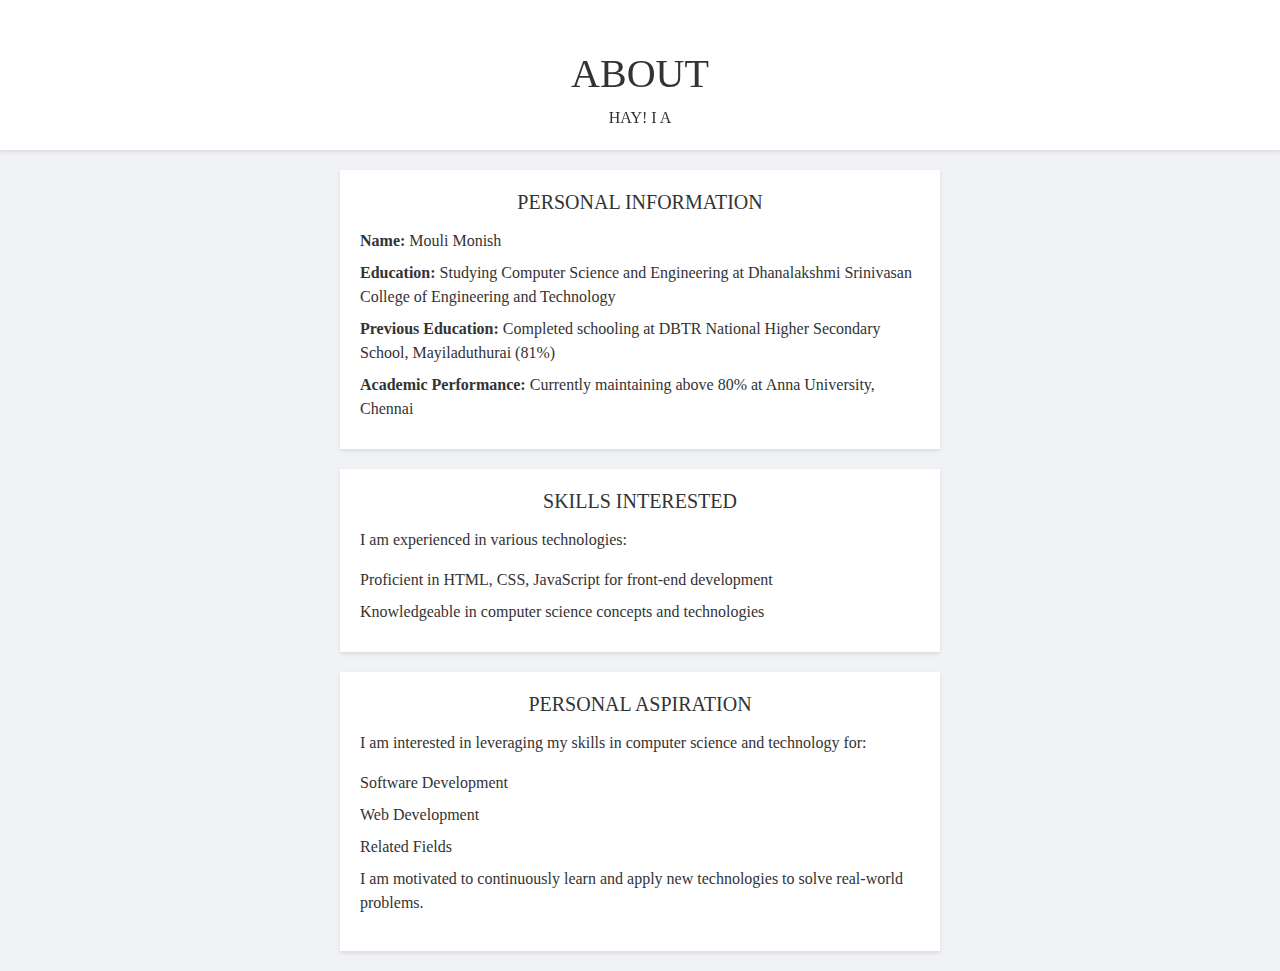
<file: portfolio/about.html>
<!DOCTYPE html>
<html lang="en">
<head>
    <meta charset="UTF-8">
    <meta name="viewport" content="width=device-width, initial-scale=1.0">
    <title>About Me</title>
    <link href="https://cdn.jsdelivr.net/npm/bootstrap@5.3.3/dist/css/bootstrap.min.css" rel="stylesheet" integrity="sha384-QWTKZyjpPEjISv5WaRU9OFeRpok6YctnYmDr5pNlyT2bRjXh0JMhjY6hW+ALEwIH" crossorigin="anonymous"/>
    <link rel="stylesheet" href="styles/about.css">
</head>
<body>

    <header class="about-header">
        <h1>ABOUT</h1>
        <P id="developerRole"></P>
    </header>

    <section class="about-section">
        <div class="info-box">
            <h2>PERSONAL INFORMATION</h2>
            <ul>
                <li><strong>Name:</strong> Mouli Monish</li>
                <li><strong>Education:</strong> Studying Computer Science and Engineering at Dhanalakshmi Srinivasan College of Engineering and Technology</li>
                <li><strong>Previous Education:</strong> Completed schooling at DBTR National Higher Secondary School, Mayiladuthurai (81%)</li>
                <li><strong>Academic Performance:</strong> Currently maintaining above 80% at Anna University, Chennai</li>
            </ul>
        </div>

        <div class="info-box">
            <h2>SKILLS INTERESTED</h2>
            <p>I am experienced in various technologies:</p>
            <ul>
                <li>Proficient in HTML, CSS, JavaScript for front-end development</li>
                <li>Knowledgeable in computer science concepts and technologies</li>
            </ul>
        </div>

        <div class="info-box">
            <h2>PERSONAL ASPIRATION</h2>
            <p>I am interested in leveraging my skills in computer science and technology for:</p>
            <ul>
                <li>Software Development</li>
                <li>Web Development</li>
                <li>Related Fields</li>
            </ul>
            <p>I am motivated to continuously learn and apply new technologies to solve real-world problems.</p>
        </div>
    </section>


    <script>
        // JavaScript for typewriter animation
        const developerRoleElement = document.getElementById('developerRole');
        const roles = ['HAY! I AM MOULI MONISH ','HERE YO CAN SEE MY DETAILS']; // Array of roles to cycle through
        let roleIndex = 0;
        let charIndex = 0;
        const typingSpeed = 100; // Typing speed in milliseconds
      
        function typeWriter() {
            if (charIndex < roles[roleIndex].length) {
                developerRoleElement.textContent += roles[roleIndex].charAt(charIndex);
                charIndex++;
                setTimeout(typeWriter, typingSpeed);
            } else {
                // Move to next role in the array
                setTimeout(eraseText, 2000); // Wait for 2 seconds before erasing text
            }
        }
      
        function eraseText() {
            if (charIndex >= 0) {
                const currentText = roles[roleIndex].substring(0, charIndex);
                developerRoleElement.textContent = currentText;
                charIndex--;
                setTimeout(eraseText, 50); // Erasing speed
            } else {
                // Move to the next role in the array
                roleIndex = (roleIndex + 1) % roles.length;
                setTimeout(typeWriter, 1000); // Wait for 1 second before typing the next role
            }
        }
      
        // Start the typewriter animation
        typeWriter();
      </script>
      

</body>
</html>
</file>
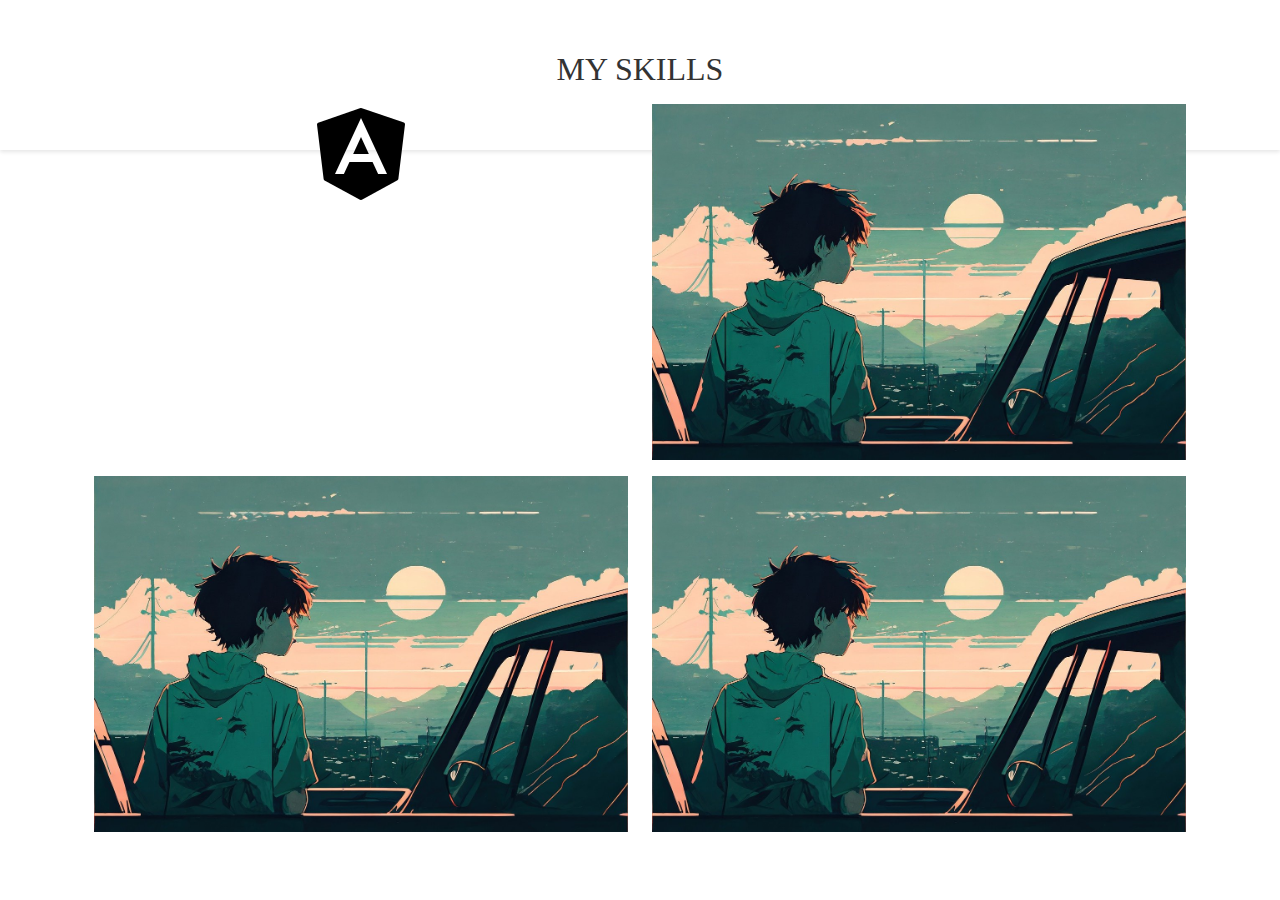
<file: portfolio/skill.html>
<!DOCTYPE html>
<html lang="en">
<head>
    <meta charset="UTF-8">
    <meta name="viewport" content="width=device-width, initial-scale=1.0">
    <title>My Skills</title>
    <link href="https://cdn.jsdelivr.net/npm/bootstrap@5.3.3/dist/css/bootstrap.min.css"
    rel="stylesheet"
    integrity="sha384-QWTKZyjpPEjISv5WaRU9OFeRpok6YctnYmDr5pNlyT2bRjXh0JMhjY6hW+ALEwIH"
    crossorigin="anonymous"/>
    <link rel="stylesheet" href="styles/skill.css">
</head>
<body>
    <h2>MY SKILLS</h2>
    <P id="developerRole"></P>

    
<div class="container">
    <section id="gallery" class="gallery">
        <div class="container-fluid">
            <div class="row justify-content-center gy-3">
        
                <!-- Gallery Items Here -->
                <!-- First Gallery Item -->
                <div class="col-lg-6 col-md-6">
                  <a href="" style="text-decoration: none; color: inherit;">
                      <div class="gallery-item text-center">
                          <img src="language-icon/icons8-angularjs-100 (1).png" class="img-fluid" alt="">
                          <div class="gallery-links d-flex justify-content-between align-items-center">
                              <a href="assets/img/gallery/gallery-1.jpg" title="Gallery 1" class="glightbox preview-link"><i class="bi bi-arrows-angle-expand"></i></a>
                              <!-- You can remove the details-link if it's not needed -->
                          </div>
                      </div>
                  </a>
              </div><!-- End First Gallery Item -->
              
        
              <!-- Second Gallery project -->
              <div class="col-lg-6 col-md-6">
                <a href="skill.html" style="text-decoration: none; color: inherit;">
                    <div class="gallery-item text-center">
                        <img src="images/man-7628305_1280.jpg" class="img-fluid" alt="">
                        <div class="gallery-links d-flex justify-content-between align-items-center">
                            
                            <!-- You can remove the details-link if it's not needed -->
                        </div>
                    </div>
                </a>
            </div><!-- End First Gallery Item -->
            
        
              <!-- Third Gallery Skill -->
              <div class="col-lg-6 col-md-6">
                <a href="project.html" style="text-decoration: none; color: inherit;">
                <div class="gallery-item text-center">
                  <img src="images/man-7628305_1280.jpg" class="img-fluid" alt="">
                  <div class="gallery-links d-flex justify-content-between align-items-center"></div>
                </div>
                </a>
              </div><!-- End Third Gallery Item -->
        
              <!-- Fourth Gallery Item -->
              <div class="col-lg-6 col-md-6">
                <a href="swot.html" style="text-decoration: none; color: inherit;">
                      <div class="gallery-item text-center">
                        <img src="images/man-7628305_1280.jpg" class="img-fluid" alt="">
                        <div class="gallery-links d-flex justify-content-between align-items-center"></div>
                      </div>
                 </a>
              </div><!-- End Fourth Gallery Item -->
        
            </div><!-- End Row -->
          </div><!-- End Container Fluid -->
        </section><!-- End Gallery Section -->
            
</div>

    
</body>
</html>
</file>
<file: portfolio/styles/about.css>
body {
    background-color: #f0f2f5;
    font-family: capriola;
    color: #333333;
    font-family: Arial, sans-serif;
    margin: 0;
    padding: 0;
}

.about-header {
    text-align: center;
    font-family: capriola;
    padding-top: 50px;
    background-color: #ffffff;
    box-shadow: 0 2px 4px rgba(0, 0, 0, 0.1);
    position: sticky;
    top: 0;
    z-index: 1000;
    height: 150px;
}

.about-section {
    font-family: capriola;
    display: flex;
    flex-direction: column;
    align-items: center;
    padding-top: 20px;
}

.info-box {
    font-family: capriola;
    width: 80%;
    max-width: 600px;
    background-color: #ffffff;
    box-shadow: 0 2px 4px rgba(0, 0, 0, 0.1);
    padding: 20px;
    margin-bottom: 20px;
    transition: box-shadow 0.3s ease; /* Add transition for box-shadow */
}

.info-box h2 {
    font-family: 'Arial', sans-serif; /* Change font to Arial */
    font-size: 20PX;
    font-family: capriola;
    text-align: center;
    margin-bottom: 15px;
}

.info-box ul {
    list-style-type: none;
    padding: 0;
    margin: 0;
}

.info-box ul li {
    margin-bottom: 8px;
}

/* Add hover effect */
.info-box:hover {
    box-shadow: 0 8px 16px rgba(0, 0, 0, 0.2); /* Increase shadow on hover */
}

@media (min-width: 768px) {
    .info-box {
        width: 60%;
    }
}
</file>
<file: portfolio/styles/skill.css>
body {
    background-color: #f0f2f5;
    font-family: capriola;
    color: #333333;
    margin: 0;
    padding: 0;
    text-align: center;
    font-family: capriola;
    padding-top: 50px;
    background-color: #ffffff;
    box-shadow: 0 2px 4px rgba(0, 0, 0, 0.1);
    position: sticky;
    top: 0;
    z-index: 1000;
    height: 150px;
}
</file>
